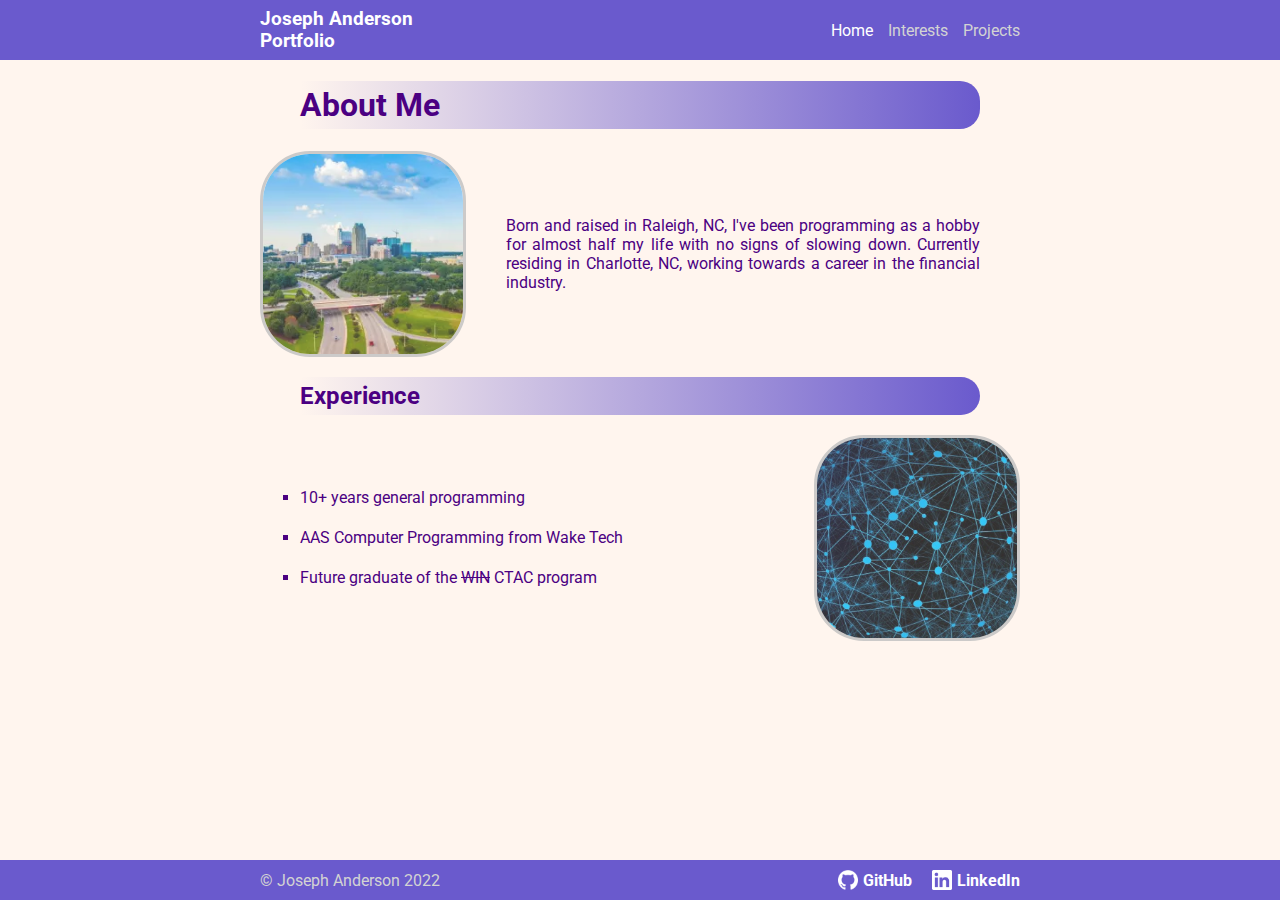
<file: index.html>
<!DOCTYPE html>
<html lang="en">
<head>
    <meta charset="UTF-8">
    <meta http-equiv="X-UA-Compatible" content="IE=edge">
    <meta name="viewport" content="width=device-width, initial-scale=1.0">
    <title>Joseph Anderson - Home</title>
    <link rel="stylesheet" href="css/style.css">
    <link rel="stylesheet" href="css/index.css">
</head>
<body>
    <main class="content-area">
        <div class="clamp-width">
            <div class="heading">
                <h1>About Me</h1>
            </div>
            <div class="section">                
                <img src="img/cost-of-living-raleigh-durham-nc.webp">
                <p>Born and raised in Raleigh, NC, I've been programming as a hobby for almost half my life with no signs of slowing down. Currently residing in Charlotte, NC, working towards a career in the financial industry.</p>
            </div>

            <div class="heading">
                <h2>Experience</h2>
            </div>
            <div class="section">
                <ul>
                    <li>10+ years general programming</li>
                    <li>AAS Computer Programming from Wake Tech</li>
                    <li>Future graduate of the <del>WIN</del> CTAC program</li>
                </ul>
                <img src="img/network.jpg">
            </div>
        </div>
    </main>
    
    <header class="meta-area">
        <nav class="clamp-width" id="nav">
            <h3 id="nav-title" class="meta-highlight">Joseph Anderson<br>Portfolio</h3>
            <a id="nav-index" href="index.html">Home</a>
            <a id="nav-interests" href="interests.html">Interests</a>
            <a id="nav-projects" href="projects.html">Projects</a>
        </nav>
    </header>

    <footer class="meta-area">
        <div class="clamp-width" id="footer">
            <p id="footer-copyright">© Joseph Anderson 2022</p>
            <a class="footer-link" href="https://github.com/jkanderson">
                <img alt="GitHub logo" src="img/GitHub-Mark/PNG/GitHub-Mark-Light-120px-plus.png">
                <p class="meta-highlight">GitHub</p>
            </a>
            <a class="footer-link" href="https://linkedin.com/in/josephkanderson">
                <img alt="LinkedIn logo" src="img/LinkedIn-Logos/In/Digital/White/1x/In-White-128.png">
                <p class="meta-highlight">LinkedIn</p>
            </a>
        </div>
    </footer>
</body>
</html>
</file>
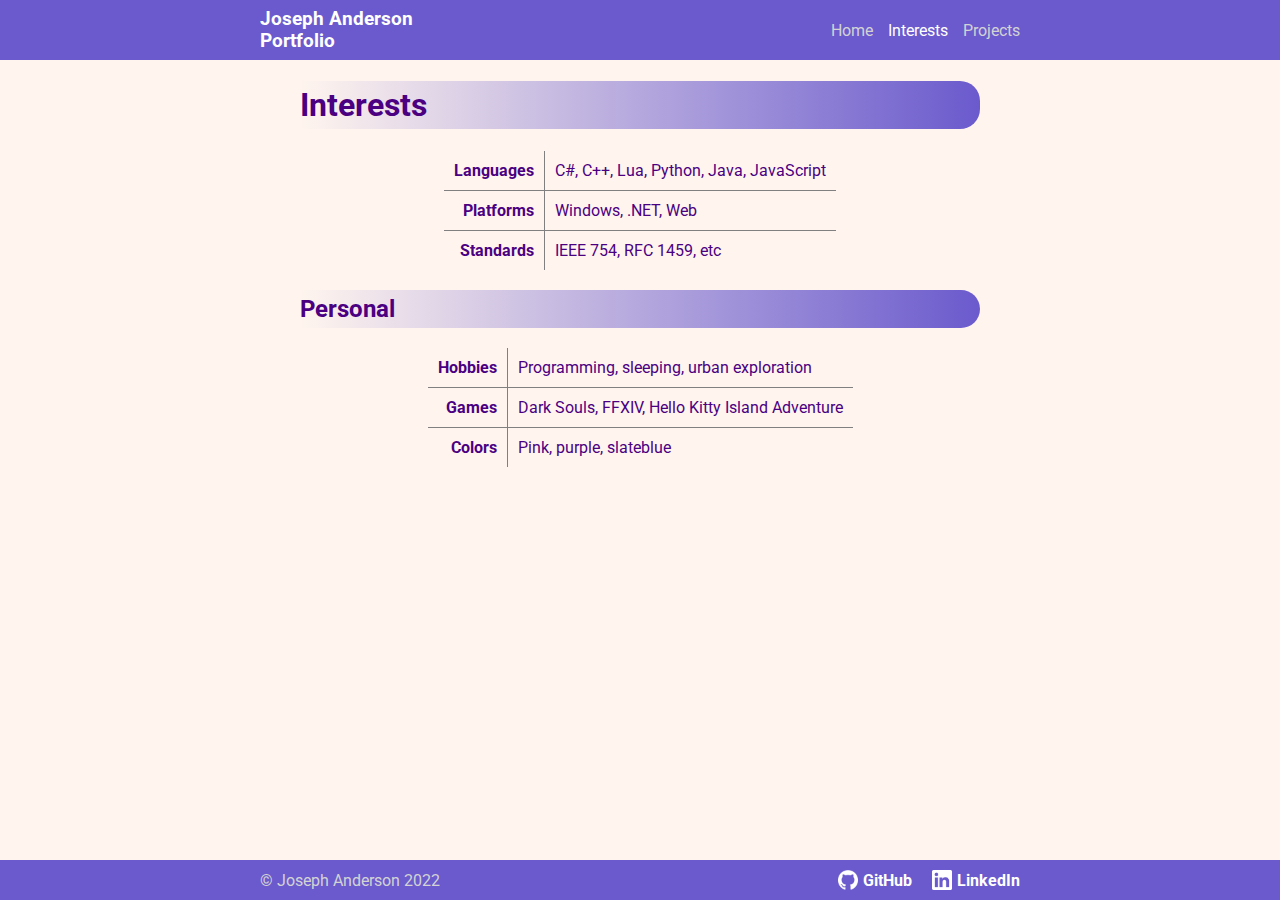
<file: interests.html>
<!DOCTYPE html>
<html lang="en">
<head>
    <meta charset="UTF-8">
    <meta http-equiv="X-UA-Compatible" content="IE=edge">
    <meta name="viewport" content="width=device-width, initial-scale=1.0">
    <title>Joseph Anderson - Interests</title>
    <link rel="stylesheet" href="css/style.css">
    <link rel="stylesheet" href="css/interests.css">
</head>
<body>
    <main class="content-area">
        <div class="clamp-width">
            <div class="heading">
                <h1>Interests</h1>
            </div>
            <table>
                <tr>
                    <th>Languages</th>
                    <td>C#, C++, Lua, Python, Java, JavaScript</td>
                </tr>
                <tr>
                    <th>Platforms</th>
                    <td>Windows, .NET, Web</td>
                </tr>
                <tr>
                    <th>Standards</th>
                    <td>IEEE 754, RFC 1459, etc</td>
                </tr>
            </table>

            <div class="heading">
                <h2>Personal</h2>
            </div>
            <table>
                <tr>
                    <th>Hobbies</th>
                    <td>Programming, sleeping, urban exploration</td>
                </tr>
                <tr>
                    <th>Games</th>
                    <td>Dark Souls, FFXIV, Hello Kitty Island Adventure</td>
                </tr>
                <tr>
                    <th>Colors</th>
                    <td>Pink, purple, slateblue</td>
                </tr>
            </table>
        </div>
    </main>
    
    <header class="meta-area">
        <nav class="clamp-width" id="nav">
            <h3 id="nav-title" class="meta-highlight">Joseph Anderson<br>Portfolio</h3>
            <a id="nav-index" href="index.html">Home</a>
            <a id="nav-interests" href="interests.html">Interests</a>
            <a id="nav-projects" href="projects.html">Projects</a>
        </nav>
    </header>
    
    <footer class="meta-area">
        <div class="clamp-width" id="footer">
            <p id="footer-copyright">© Joseph Anderson 2022</p>
            <a class="footer-link" href="https://github.com/jkanderson">
                <img alt="GitHub logo" src="img/GitHub-Mark/PNG/GitHub-Mark-Light-120px-plus.png">
                <p class="meta-highlight">GitHub</p>
            </a>
            <a class="footer-link" href="https://linkedin.com/in/josephkanderson">
                <img alt="LinkedIn logo" src="img/LinkedIn-Logos/In/Digital/White/1x/In-White-128.png">
                <p class="meta-highlight">LinkedIn</p>
            </a>
        </div>
    </footer>
</body>
</html>
</file>
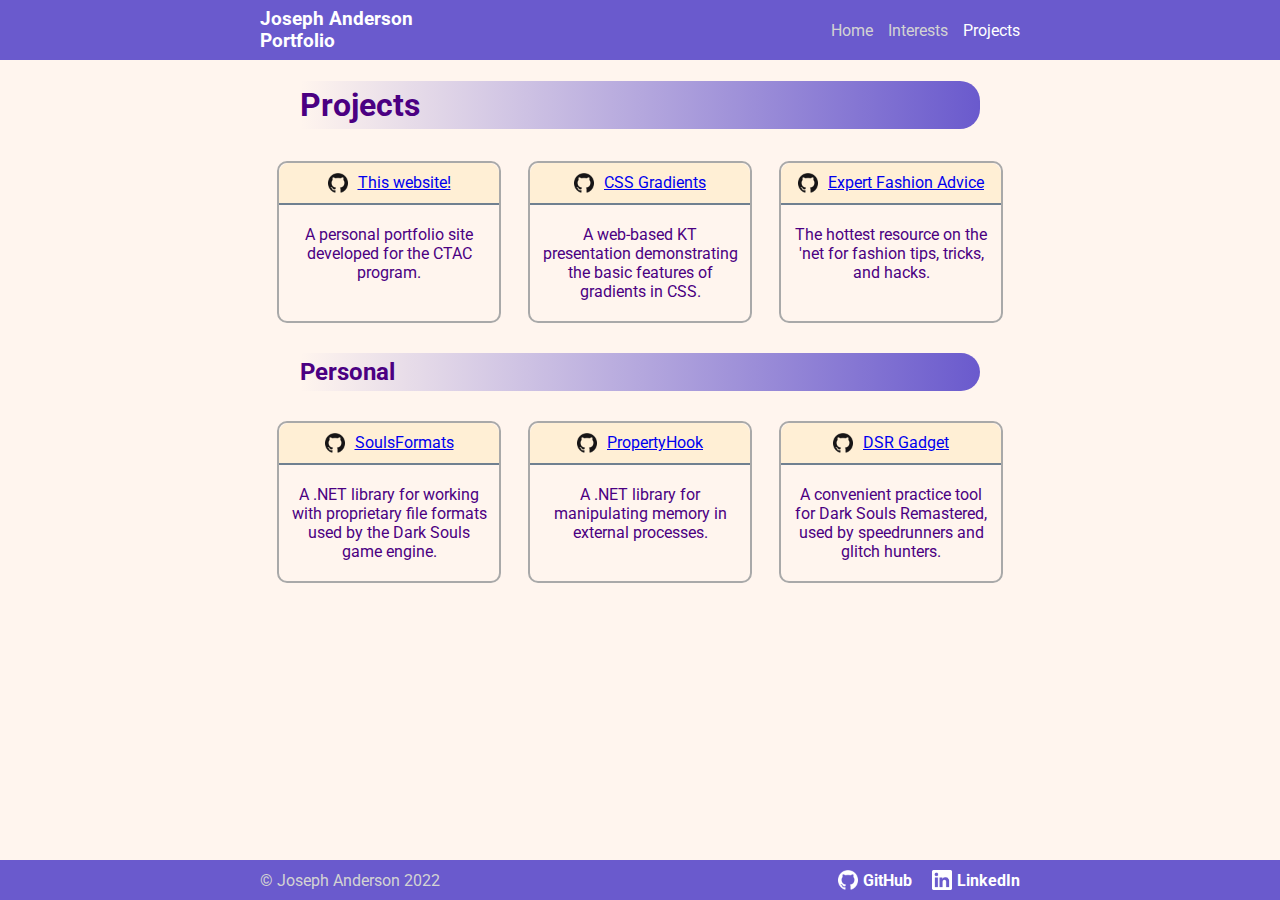
<file: projects.html>
<!DOCTYPE html>
<html lang="en">
<head>
    <meta charset="UTF-8">
    <meta http-equiv="X-UA-Compatible" content="IE=edge">
    <meta name="viewport" content="width=device-width, initial-scale=1.0">
    <title>Joseph Anderson - Projects</title>
    <link rel="stylesheet" href="css/style.css">
    <link rel="stylesheet" href="css/projects.css">
</head>
<body>
    <main class="content-area">
        <div class="clamp-width">
            <div class="heading">
                <h1>Projects</h1>
            </div>
            <div class="cards">
                <div class="card">
                    <a class="card-head" target="_blank" href="https://github.com/jka-win/101-14-portfolio/">
                        <img alt="GitHub logo" src="img/GitHub-Mark/PNG/GitHub-Mark-120px-plus.png">
                        <p>This website!</p>
                    </a>
                    <div class="card-body">
                        A personal portfolio site developed for the CTAC program.
                    </div>
                </div>
                <div class="card">
                    <a class="card-head" target="_blank" href="https://jka-win.github.io/101-13-kt-gradients/">
                        <img alt="GitHub logo" src="img/GitHub-Mark/PNG/GitHub-Mark-120px-plus.png">
                        <p>CSS Gradients</p>
                    </a>
                    <div class="card-body">
                        A web-based KT presentation demonstrating the basic features of gradients in CSS.
                    </div>
                </div>
                <div class="card">
                    <a class="card-head" target="_blank" href="https://jka-win.github.io/101-11-animation/">
                        <img alt="GitHub logo" src="img/GitHub-Mark/PNG/GitHub-Mark-120px-plus.png">
                        <p>Expert Fashion Advice</p>
                    </a>
                    <div class="card-body">
                        The hottest resource on the 'net for fashion tips, tricks, and hacks.
                    </div>
                </div>
            </div>

            <div class="heading">
                <h2>Personal</h2>
            </div>
            <div class="cards">
                <div class="card">
                    <a class="card-head" target="_blank" href="https://github.com/JKAnderson/SoulsFormats">
                        <img alt="GitHub logo" src="img/GitHub-Mark/PNG/GitHub-Mark-120px-plus.png">
                        <p>SoulsFormats</p>
                    </a>
                    <div class="card-body">
                        A .NET library for working with proprietary file formats used by the Dark Souls game engine.
                    </div>
                </div>
                <div class="card">
                    <a class="card-head" target="_blank" href="https://github.com/JKAnderson/PropertyHook">
                        <img alt="GitHub logo" src="img/GitHub-Mark/PNG/GitHub-Mark-120px-plus.png">
                        <p>PropertyHook</p>
                    </a>
                    <div class="card-body">
                        A .NET library for manipulating memory in external processes.
                    </div>
                </div>
                <div class="card">
                    <a class="card-head" target="_blank" href="https://github.com/JKAnderson/DSR-Gadget">
                        <img alt="GitHub logo" src="img/GitHub-Mark/PNG/GitHub-Mark-120px-plus.png">
                        <p>DSR Gadget</p>
                    </a>
                    <div class="card-body">
                        A convenient practice tool for Dark Souls Remastered, used by speedrunners and glitch hunters.
                    </div>
                </div>
            </div>
        </div>
    </main>
    
    <header class="meta-area">
        <nav class="clamp-width" id="nav">
            <h3 id="nav-title" class="meta-highlight">Joseph Anderson<br>Portfolio</h3>
            <a id="nav-index" href="index.html">Home</a>
            <a id="nav-interests" href="interests.html">Interests</a>
            <a id="nav-projects" href="projects.html">Projects</a>
        </nav>
    </header>
    
    <footer class="meta-area">
        <div class="clamp-width" id="footer">
            <p id="footer-copyright">© Joseph Anderson 2022</p>
            <a class="footer-link" target="_blank" href="https://github.com/jkanderson">
                <img alt="GitHub logo" src="img/GitHub-Mark/PNG/GitHub-Mark-Light-120px-plus.png">
                <p class="meta-highlight">GitHub</p>
            </a>
            <a class="footer-link" target="_blank" href="https://linkedin.com/in/josephkanderson">
                <img alt="LinkedIn logo" src="img/LinkedIn-Logos/In/Digital/White/1x/In-White-128.png">
                <p class="meta-highlight">LinkedIn</p>
            </a>
        </div>
    </footer>
</body>
</html>
</file>
<file: css/style.css>
@import url('https://fonts.googleapis.com/css2?family=Roboto');

html, body {
    width: 100%;
    height: 100%;
    margin: 0px;
    font-family: 'Roboto', sans-serif;
}

body {
    display: flex;
    flex-direction: column;
}

p {
    margin: 0px;
}

header {
    order: -1;
}

.meta-area {
    background-color: slateblue;
    color: lightgray;
    margin: 0px;
}

.meta-highlight {
    color: white;
}

.content-area {
    flex: auto;

    background-color: seashell;
    color: indigo;
    overflow-y: auto;
}

.clamp-width {
    max-width: 800px;
    margin: auto;
    box-sizing: border-box;
    padding: 0px 20px;
}

nav {
    display: flex;
    align-items: center;

    height: 60px;
}

#nav-title {
    flex: auto;

    font-weight: bold;
}

nav a {
    color: inherit;
    margin-left: 15px;
    text-decoration: none;
}

#footer {
    display: flex;
    align-items: center;

    height: 40px;
}

#footer-copyright {
    flex: auto;
}

.footer-link {
    text-decoration: none;
    color: inherit;
    font-weight: bold;
    display: flex;
    align-items: center;
    margin-left: 15px;
}

.footer-link img {
    height: 20px;
    margin: 0px 5px;
}

.heading {
    background-image: linear-gradient(to right, transparent, slateblue);
    border-radius: 0px 20px 20px 0px;
    margin: 0px 40px;
}

.heading > * {
    padding: 5px 0px;
}
</file>
<file: css/index.css>
#nav-index {
    color: white;
}

.section {
    display: flex;
    justify-content: space-between;
    align-items: center;
}

.section img {
    width: 200px;
    height: 200px;
    object-fit: cover;
    border-radius: 50px;
    opacity: 80%;
    border: solid silver;
}

.section p {
    text-align: justify;
    margin: 40px;
}

.section ul {
    list-style-type: square;
    list-style-position: outside;
    line-height: 40px;
}
</file>
<file: css/interests.css>
#nav-interests {
    color: white;
}

table {
    border-collapse: collapse;
    border-style: hidden;
    margin: auto;
}

table tr:nth-child(n+1) {
    border-top: 1px solid gray;
}

table tr * {
    padding: 10px;
}

table th {
    border-right: 1px solid gray;
    text-align: right;
}
</file>
<file: css/projects.css>
#nav-projects {
    color: white;
}

.cards {
    display: flex;
    justify-content: space-evenly;
    flex-wrap: wrap;
}

.card {
    border: 2px solid darkgray;
    border-radius: 10px;
    width: 220px;
    margin: 10px;
}

.card-head {
    display: flex;
    justify-content: center;
    align-items: center;

    background-color: papayawhip;
    border-radius: 10px 10px 0px 0px;
    border-bottom: 2px solid slategray;
}

.card-head img {
    width: 20px;
    margin: 10px 10px 10px 0px;
}

.card-body {
    text-align: center;
    margin: 20px 10px;
}
</file>
